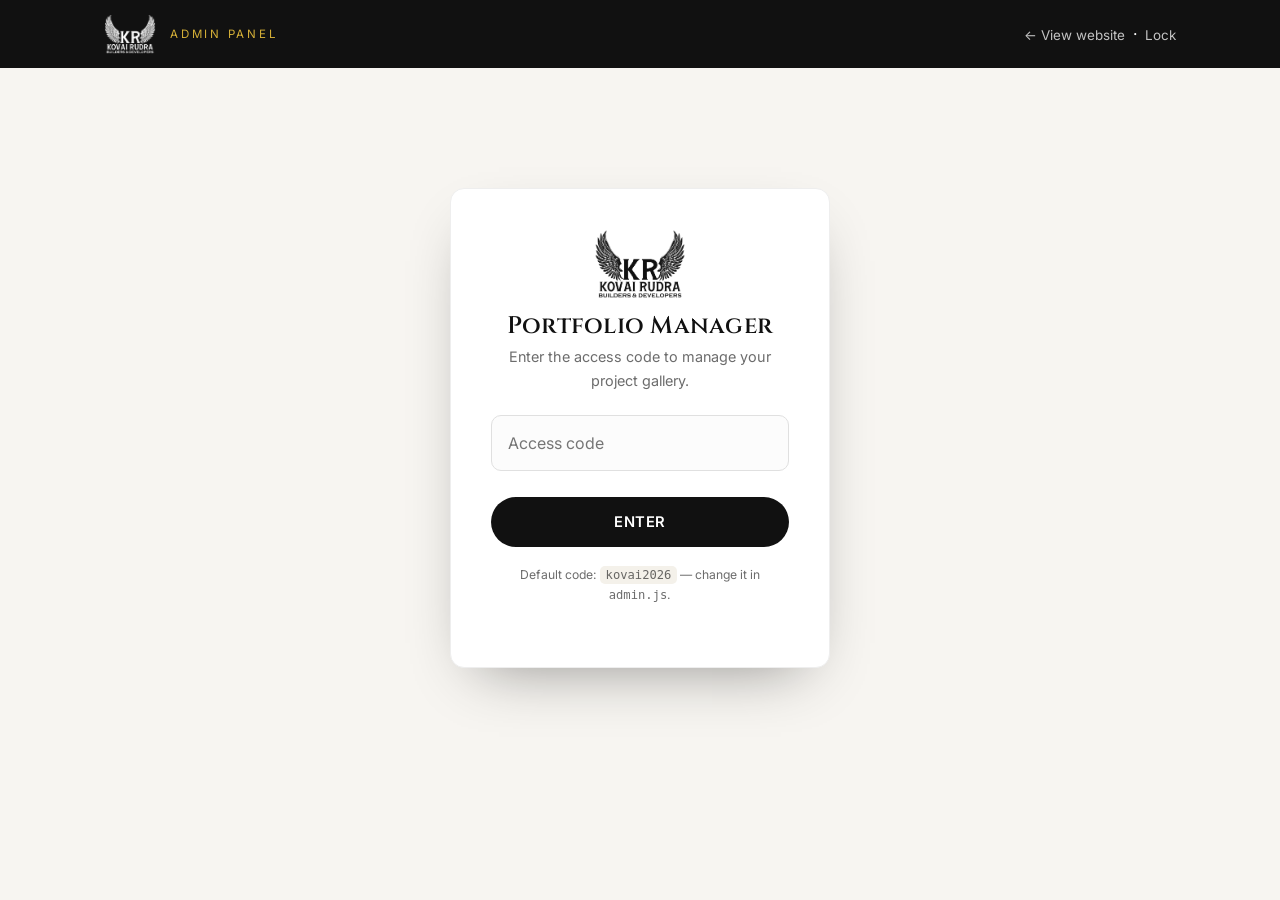
<file: admin.html>
<!DOCTYPE html>
<html lang="en">
<head>
<meta charset="UTF-8">
<meta name="viewport" content="width=device-width, initial-scale=1">
<meta name="robots" content="noindex, nofollow">
<title>Admin · Kovai Rudra Builders & Developers</title>
<link rel="icon" type="image/png" href="assets/img/logo-dark.png">
<link rel="preconnect" href="https://fonts.googleapis.com">
<link rel="preconnect" href="https://fonts.gstatic.com" crossorigin>
<link href="https://fonts.googleapis.com/css2?family=Cinzel:wght@500;600&family=Inter:wght@400;500;600;700&display=swap" rel="stylesheet">
<link rel="stylesheet" href="assets/css/styles.css">
<style>
  body{background:var(--bone)}
  .abar{background:var(--onyx);color:#fff;padding:14px 0;position:sticky;top:0;z-index:30}
  .abar .wrap{display:flex;align-items:center;justify-content:space-between;gap:16px}
  .abar img{height:40px}
  .abar .tag{font-size:.72rem;letter-spacing:.24em;text-transform:uppercase;color:var(--gold)}
  .abar a{font-size:.84rem;color:rgba(255,255,255,.75)}
  .abar a:hover{color:var(--gold)}
  .gate{min-height:80vh;display:grid;place-items:center;padding:40px 20px}
  .gate__card{background:#fff;border:1px solid #eee;border-radius:var(--r);box-shadow:var(--shadow);padding:40px;max-width:380px;width:100%;text-align:center}
  .gate__card h1{font-size:1.5rem;margin:14px 0 6px}
  .gate__card p{color:var(--ink-60);font-size:.9rem;margin:0 0 22px}
  .gate__card img{height:70px;margin:0 auto}
  .panel{max-width:1100px;margin:0 auto;padding:38px var(--pad) 90px}
  .panel__head{display:flex;justify-content:space-between;align-items:flex-end;flex-wrap:wrap;gap:16px;margin-bottom:28px}
  .panel__head h1{font-size:clamp(1.6rem,3vw,2.2rem);margin:0}
  .panel__head p{color:var(--ink-60);margin:6px 0 0}
  .tools{display:flex;gap:10px;flex-wrap:wrap}
  .alist{display:grid;grid-template-columns:repeat(auto-fill,minmax(250px,1fr));gap:16px;margin-bottom:40px}
  .arow{background:#fff;border:1px solid #ececec;border-radius:var(--r);overflow:hidden;display:flex;flex-direction:column}
  .arow img{height:150px;object-fit:cover;width:100%;background:#eee}
  .arow__b{padding:16px 18px;flex:1;display:flex;flex-direction:column}
  .arow__b .cat{font-size:.68rem;letter-spacing:.16em;text-transform:uppercase;color:var(--gold-deep);font-weight:700}
  .arow__b h3{font-family:var(--f-body);font-size:1.05rem;margin:6px 0 4px}
  .arow__b .meta{font-size:.84rem;color:var(--ink-60);margin-bottom:14px}
  .arow__act{display:flex;gap:8px;margin-top:auto}
  .mini{padding:9px 14px;font-size:.78rem;border-radius:8px;border:1px solid #e0e0e0;background:#fff;font-weight:600;letter-spacing:.03em}
  .mini:hover{border-color:var(--gold)}
  .mini.del{color:#c0392b;border-color:#f0c9c4}
  .mini.del:hover{background:#fdf2f1;border-color:#c0392b}
  .form2{background:#fff;border:1px solid #ececec;border-radius:var(--r);box-shadow:var(--shadow);padding:clamp(22px,4vw,36px)}
  .form2 h2{font-family:var(--f-body);font-size:1.2rem;margin:0 0 4px}
  .form2 .sub{color:var(--ink-60);font-size:.88rem;margin:0 0 22px}
  .g2{display:grid;grid-template-columns:1fr 1fr;gap:16px}
  @media(max-width:560px){.g2{grid-template-columns:1fr}}
  .preview{margin-top:6px;height:120px;border-radius:10px;border:1px dashed #d8d8d8;background:#fafafa center/cover no-repeat;display:grid;place-items:center;color:#aaa;font-size:.8rem}
  .docbox{background:#fff;border:1px solid #ececec;border-radius:var(--r);padding:28px 30px;margin-top:30px}
  .docbox h2{font-family:var(--f-body);font-size:1.1rem;margin:0 0 10px}
  .docbox p,.docbox li{font-size:.9rem;color:var(--graphite)}
  .docbox code{background:#f4f1ea;padding:2px 6px;border-radius:5px;font-size:.84em}
  .docbox pre{background:var(--onyx);color:#e8e8e8;padding:18px;border-radius:10px;overflow:auto;font-size:.8rem;line-height:1.5}
  .docbox pre .c{color:var(--gold)}
  .toast{position:fixed;left:50%;bottom:26px;transform:translate(-50%,80px);background:var(--onyx);color:#fff;padding:13px 24px;border-radius:999px;font-size:.88rem;box-shadow:var(--shadow);transition:.4s var(--ease);z-index:50;border:1px solid var(--line)}
  .toast.show{transform:translate(-50%,0)}
  .hidden{display:none!important}
</style>
</head>
<body>

<div class="abar">
  <div class="wrap">
    <span style="display:flex;align-items:center;gap:14px"><img src="assets/img/logo-light.png" alt="Kovai Rudra"><span class="tag">Admin Panel</span></span>
    <span><a href="index.html">← View website</a> &nbsp;·&nbsp; <a href="#" id="logout">Lock</a></span>
  </div>
</div>

<!-- GATE -->
<div class="gate" id="gate">
  <div class="gate__card">
    <img src="assets/img/logo-dark.png" alt="Kovai Rudra Builders & Developers">
    <h1>Portfolio Manager</h1>
    <p>Enter the access code to manage your project gallery.</p>
    <div class="field" style="text-align:left">
      <input type="password" id="pass" placeholder="Access code" style="width:100%;padding:14px 16px;border:1px solid #e0e0e0;border-radius:10px;font:inherit">
      <span class="err" id="passErr" style="color:#c0392b;font-size:.82rem;display:none;margin-top:6px">Incorrect code. Try again.</span>
    </div>
    <button class="btn btn--dark" id="enter" style="width:100%;margin-top:8px">Enter</button>
    <p style="font-size:.76rem;margin-top:18px">Default code: <code style="background:#f4f1ea;padding:2px 6px;border-radius:5px">kovai2026</code> — change it in <code>admin.js</code>.</p>
  </div>
</div>

<!-- PANEL -->
<main class="panel hidden" id="panel">
  <div class="panel__head">
    <div>
      <h1>Manage Portfolio</h1>
      <p>Add, edit or remove the projects shown in your website gallery.</p>
    </div>
    <div class="tools">
      <button class="btn btn--dark" id="newBtn">+ Add Project</button>
      <button class="mini" id="resetBtn">Reset to samples</button>
    </div>
  </div>

  <div class="alist" id="alist"><!-- injected --></div>

  <!-- editor -->
  <form class="form2" id="editor">
    <h2 id="edTitle">Add a project</h2>
    <p class="sub">Fill in the details below. Changes appear on your live gallery instantly.</p>
    <input type="hidden" id="edIndex" value="-1">
    <div class="g2">
      <div class="field"><label for="edName">Project name</label><input id="edName" placeholder="e.g. Modern Family Residence" required></div>
      <div class="field"><label for="edCat">Category</label>
        <select id="edCat" style="width:100%;padding:14px 16px;border:1px solid #e0e0e0;border-radius:10px;font:inherit;background:#fcfcfc">
          <option>Residential</option><option>Commercial</option><option>Development</option>
        </select>
      </div>
      <div class="field"><label for="edLoc">Location</label><input id="edLoc" placeholder="e.g. Saravanampatti, Coimbatore"></div>
      <div class="field"><label for="edYear">Completion year</label><input id="edYear" placeholder="e.g. 2025"></div>
    </div>
    <div class="field"><label for="edDesc">Description</label><textarea id="edDesc" placeholder="A short description of the project…"></textarea></div>
    <div class="g2">
      <div class="field"><label for="edUrl">Image URL</label><input id="edUrl" placeholder="assets/img/your-photo.jpg or https://…"></div>
      <div class="field"><label for="edFile">…or upload a photo</label><input id="edFile" type="file" accept="image/*" style="width:100%;padding:11px;border:1px solid #e0e0e0;border-radius:10px;font:inherit;background:#fcfcfc"></div>
    </div>
    <div class="preview" id="edPreview">Image preview</div>
    <div style="display:flex;gap:12px;margin-top:22px;flex-wrap:wrap">
      <button type="submit" class="btn btn--gold">Save project</button>
      <button type="button" class="mini" id="cancelBtn">Clear</button>
    </div>
  </form>

  <!-- Firebase upgrade docs -->
  <div class="docbox">
    <h2>Going live for everyone (Firebase / Supabase)</h2>
    <p>This panel saves projects to the <strong>browser's local storage</strong>, so it works instantly with no setup — perfect for managing the gallery on one device. To make changes appear for <em>every visitor</em> on every device, connect a free cloud database. The code is already structured for an easy swap:</p>
    <ul>
      <li>Create a free <strong>Firebase</strong> project and enable <strong>Firestore</strong> + <strong>Storage</strong> (or use <strong>Supabase</strong>).</li>
      <li>Replace the three <code>store.*</code> helpers in <code>admin.js</code> and the loader in <code>main.js</code> with the calls below.</li>
      <li>Enable <strong>Firebase Authentication</strong> for real, secure admin login (the access code here is a simple gate, not full security).</li>
    </ul>
    <pre><span class="c">// 1) load the SDK in admin.html &amp; index.html</span>
import { initializeApp } from "https://www.gstatic.com/firebasejs/10.x/firebase-app.js";
import { getFirestore, collection, getDocs, addDoc, doc, updateDoc, deleteDoc }
  from "https://www.gstatic.com/firebasejs/10.x/firebase-firestore.js";

const app = initializeApp({ /* your config */ });
const db  = getFirestore(app);

<span class="c">// 2) read projects on the website (main.js)</span>
const snap = await getDocs(collection(db, "projects"));
const projects = snap.docs.map(d =&gt; ({ id: d.id, ...d.data() }));

<span class="c">// 3) add / edit / delete in the admin (admin.js)</span>
await addDoc(collection(db, "projects"), project);
await updateDoc(doc(db, "projects", id), project);
await deleteDoc(doc(db, "projects", id));</pre>
    <p style="margin-bottom:0">Upload photos to Firebase Storage and save the returned URL in the project's <code>img</code> field. That's the whole upgrade — the rest of the site stays exactly as it is.</p>
  </div>
</main>

<div class="toast" id="toast"></div>
<script src="assets/js/admin.js"></script>
</body>
</html>
</file>
<file: assets/css/styles.css>
/* =========================================================
   KOVAI RUDRA BUILDERS & DEVELOPERS
   Luxury Black & Gold — design system
   Display: Cinzel (engraved, legacy)  ·  Accent: Cormorant Garamond (italic)
   Body/UI: Inter
   ========================================================= */

:root{
  --onyx:#111111;
  --graphite:#2E2E2E;
  --gold:#D4AF37;
  --gold-deep:#a9821f;     /* darker gold for text on white (contrast) */
  --white:#FFFFFF;
  --bone:#F7F5F1;          /* warm off-white alt sections */
  --line:rgba(212,175,55,.28);
  --ink-60:rgba(17,17,17,.62);
  --paper-60:rgba(255,255,255,.66);

  --maxw:1200px;
  --pad:clamp(20px,5vw,64px);
  --r:14px;
  --shadow:0 24px 60px -28px rgba(0,0,0,.45);
  --ease:cubic-bezier(.22,.61,.36,1);

  --f-display:"Cinzel",Georgia,serif;
  --f-accent:"Cormorant Garamond",Georgia,serif;
  --f-body:"Inter",system-ui,-apple-system,Segoe UI,Roboto,sans-serif;
}

*{box-sizing:border-box}
html{scroll-behavior:smooth}
body{
  margin:0;
  font-family:var(--f-body);
  color:var(--onyx);
  background:var(--white);
  line-height:1.65;
  -webkit-font-smoothing:antialiased;
  overflow-x:hidden;
}
img{max-width:100%;display:block}
a{color:inherit;text-decoration:none}
button{font-family:inherit;cursor:pointer}
:focus-visible{outline:2px solid var(--gold);outline-offset:3px;border-radius:4px}

/* ---------- shared layout ---------- */
.wrap{max-width:var(--maxw);margin:0 auto;padding-inline:var(--pad)}
.section{padding-block:clamp(64px,9vw,128px)}
.section--dark{background:var(--onyx);color:var(--white)}
.section--bone{background:var(--bone)}

.eyebrow{
  display:inline-flex;align-items:center;gap:12px;
  font-size:.74rem;font-weight:600;letter-spacing:.28em;text-transform:uppercase;
  color:var(--gold-deep);margin:0 0 18px;
}
.section--dark .eyebrow{color:var(--gold)}
.eyebrow::before{content:"";width:34px;height:1px;background:currentColor;display:inline-block}

h1,h2,h3{font-family:var(--f-display);font-weight:600;line-height:1.12;letter-spacing:.01em}
.h-section{font-size:clamp(1.7rem,4vw,2.9rem);margin:0 0 22px}
.lead{font-size:clamp(1.02rem,1.4vw,1.18rem);color:var(--ink-60);max-width:62ch}
.section--dark .lead{color:var(--paper-60)}

/* ---------- buttons ---------- */
.btn{
  display:inline-flex;align-items:center;justify-content:center;gap:10px;
  padding:15px 30px;font-weight:600;font-size:.92rem;letter-spacing:.04em;
  border-radius:999px;border:1px solid transparent;transition:.3s var(--ease);
  text-transform:uppercase;
}
.btn--gold{background:var(--gold);color:#1a1407;box-shadow:0 14px 30px -14px rgba(212,175,55,.7)}
.btn--gold:hover{background:#e6c558;transform:translateY(-2px)}
.btn--ghost{background:transparent;color:var(--white);border-color:rgba(255,255,255,.45)}
.btn--ghost:hover{border-color:var(--gold);color:var(--gold)}
.btn--dark{background:var(--onyx);color:#fff}
.btn--dark:hover{background:var(--graphite);transform:translateY(-2px)}

/* =========================================================
   NAVBAR
   ========================================================= */
.nav{
  position:fixed;inset:0 0 auto 0;z-index:60;
  transition:background .4s var(--ease),box-shadow .4s var(--ease),padding .4s var(--ease);
  padding:18px 0;
}
.nav__row{display:flex;align-items:center;justify-content:space-between;gap:24px}
.nav__logo{display:flex;align-items:center}
.nav__logo img{height:54px;width:auto;transition:height .4s var(--ease)}
.nav__links{display:flex;align-items:center;gap:34px;list-style:none;margin:0;padding:0}
.nav__links a{
  position:relative;font-size:.86rem;font-weight:500;letter-spacing:.05em;
  text-transform:uppercase;color:#fff;padding:6px 0;transition:color .25s;
}
.nav__links a::after{
  content:"";position:absolute;left:0;bottom:0;height:1.5px;width:0;background:var(--gold);
  transition:width .3s var(--ease);
}
.nav__links a:hover,.nav__links a.active{color:var(--gold)}
.nav__links a:hover::after,.nav__links a.active::after{width:100%}
.nav__cta{padding:11px 22px;font-size:.8rem}

.nav.scrolled{background:rgba(12,12,12,.92);backdrop-filter:blur(12px);box-shadow:0 1px 0 var(--line),0 18px 40px -30px #000;padding:12px 0}
.nav.scrolled .nav__logo img{height:44px}

.nav__burger{display:none;flex-direction:column;gap:6px;background:none;border:0;padding:8px}
.nav__burger span{width:26px;height:2px;background:#fff;transition:.3s var(--ease)}
.nav.scrolled .nav__burger span,.nav--solid .nav__burger span{background:#fff}

/* mobile menu */
@media(max-width:920px){
  .nav__burger{display:flex}
  .nav__links{
    position:fixed;inset:0 0 0 auto;width:min(82vw,340px);
    background:rgba(10,10,10,.98);backdrop-filter:blur(8px);
    flex-direction:column;align-items:flex-start;gap:6px;
    padding:108px 32px 40px;transform:translateX(100%);transition:transform .42s var(--ease);
    box-shadow:-30px 0 60px -30px #000;
  }
  .nav__links.open{transform:translateX(0)}
  .nav__links a{font-size:1.05rem;width:100%;padding:14px 0;border-bottom:1px solid rgba(255,255,255,.07)}
  .nav__links .nav__cta{margin-top:20px;border:1px solid var(--gold);border-radius:999px;justify-content:center}
  .nav__burger.open span:nth-child(1){transform:translateY(8px) rotate(45deg)}
  .nav__burger.open span:nth-child(2){opacity:0}
  .nav__burger.open span:nth-child(3){transform:translateY(-8px) rotate(-45deg)}
}

/* =========================================================
   HERO
   ========================================================= */
.hero{position:relative;min-height:100svh;display:flex;align-items:center;color:#fff;isolation:isolate}
.hero__bg{position:absolute;inset:0;z-index:-2}
.hero__bg img{width:100%;height:100%;object-fit:cover}
.hero__bg::after{
  content:"";position:absolute;inset:0;
  background:
    linear-gradient(100deg,rgba(8,8,8,.94) 0%,rgba(10,10,10,.72) 42%,rgba(10,10,10,.30) 100%),
    linear-gradient(0deg,rgba(8,8,8,.85),transparent 45%);
}
.hero__grid{position:absolute;inset:0;z-index:-1;opacity:.5;
  background-image:linear-gradient(var(--line) 1px,transparent 1px),linear-gradient(90deg,var(--line) 1px,transparent 1px);
  background-size:64px 64px;
  -webkit-mask-image:radial-gradient(120% 90% at 12% 60%,#000 0%,transparent 70%);
          mask-image:radial-gradient(120% 90% at 12% 60%,#000 0%,transparent 70%);
}
.hero__inner{padding-block:140px 90px;max-width:760px}
.hero__logo{height:88px;width:auto;margin-bottom:30px}
.hero h1{
  font-size:clamp(2.1rem,6vw,4.4rem);line-height:1.05;margin:0 0 14px;letter-spacing:.02em;
}
.hero h1 span{color:var(--gold)}
.hero__tag{font-family:var(--f-accent);font-style:italic;font-size:clamp(1.4rem,3vw,2rem);color:var(--gold);margin:0 0 26px;font-weight:500}
.hero__desc{color:rgba(255,255,255,.82);max-width:60ch;margin:0 0 26px}
.hero__feat{list-style:none;display:grid;grid-template-columns:1fr 1fr;gap:10px 28px;margin:0 0 36px;padding:0;max-width:560px}
.hero__feat li{display:flex;align-items:center;gap:11px;font-size:.95rem;color:rgba(255,255,255,.9)}
.hero__feat svg{flex:0 0 auto;color:var(--gold)}
.hero__btns{display:flex;flex-wrap:wrap;gap:16px}
.hero__scroll{position:absolute;left:50%;bottom:26px;transform:translateX(-50%);z-index:1;color:rgba(255,255,255,.6);font-size:.7rem;letter-spacing:.3em;text-transform:uppercase;display:flex;flex-direction:column;align-items:center;gap:10px}
.hero__scroll i{width:1px;height:42px;background:linear-gradient(var(--gold),transparent);animation:drop 1.8s var(--ease) infinite}
@keyframes drop{0%{transform:scaleY(0);transform-origin:top}45%{transform:scaleY(1);transform-origin:top}55%{transform:scaleY(1);transform-origin:bottom}100%{transform:scaleY(0);transform-origin:bottom}}
@media(max-width:560px){.hero__feat{grid-template-columns:1fr}.hero__btns .btn{flex:1}}

/* =========================================================
   ABOUT
   ========================================================= */
.about__grid{display:grid;grid-template-columns:1.05fr .95fr;gap:clamp(32px,5vw,72px);align-items:center}
.about__media{position:relative}
.about__media img{border-radius:var(--r);box-shadow:var(--shadow);width:100%;aspect-ratio:4/5;object-fit:cover}
.about__media .stamp{
  position:absolute;left:-22px;bottom:34px;background:var(--onyx);color:#fff;
  border:1px solid var(--line);border-radius:var(--r);padding:20px 24px;box-shadow:var(--shadow);
}
.about__media .stamp b{font-family:var(--f-display);color:var(--gold);font-size:2rem;display:block;line-height:1}
.about__media .stamp span{font-size:.74rem;letter-spacing:.18em;text-transform:uppercase;color:rgba(255,255,255,.7)}
.about p{margin:0 0 18px;color:var(--ink-60)}
.about p strong{color:var(--onyx)}
.stat-row{display:flex;flex-wrap:wrap;gap:14px;margin-top:28px}
.stat{flex:1 1 130px;border:1px solid #ececec;border-radius:var(--r);padding:18px 20px;background:#fff}
.stat b{font-family:var(--f-display);font-size:1.8rem;color:var(--gold-deep);display:block;line-height:1}
.stat span{font-size:.82rem;color:var(--ink-60)}
@media(max-width:820px){.about__grid{grid-template-columns:1fr}.about__media .stamp{left:auto;right:18px}}

/* =========================================================
   SERVICES
   ========================================================= */
.grid-3{display:grid;grid-template-columns:repeat(3,1fr);gap:22px}
@media(max-width:900px){.grid-3{grid-template-columns:1fr 1fr}}
@media(max-width:560px){.grid-3{grid-template-columns:1fr}}

.scard{
  position:relative;background:#fff;border:1px solid #ededed;border-radius:var(--r);
  padding:34px 30px 32px;transition:.4s var(--ease);overflow:hidden;
}
.scard::before{content:"";position:absolute;inset:0 0 auto 0;height:3px;background:var(--gold);transform:scaleX(0);transform-origin:left;transition:transform .4s var(--ease)}
.scard:hover{transform:translateY(-6px);box-shadow:var(--shadow);border-color:transparent}
.scard:hover::before{transform:scaleX(1)}
.scard__ico{width:58px;height:58px;border-radius:12px;display:grid;place-items:center;background:rgba(212,175,55,.12);color:var(--gold-deep);margin-bottom:22px;transition:.4s var(--ease)}
.scard:hover .scard__ico{background:var(--onyx);color:var(--gold)}
.scard h3{font-size:1.18rem;margin:0 0 10px}
.scard p{margin:0;color:var(--ink-60);font-size:.95rem}
.scard__no{position:absolute;top:26px;right:28px;font-family:var(--f-display);color:#ededed;font-size:1.2rem;transition:.4s}
.scard:hover .scard__no{color:var(--gold)}

/* =========================================================
   WHY CHOOSE US  (dark)
   ========================================================= */
.why__grid{display:grid;grid-template-columns:repeat(3,1fr);gap:1px;background:rgba(255,255,255,.08);border:1px solid rgba(255,255,255,.08);border-radius:var(--r);overflow:hidden}
@media(max-width:900px){.why__grid{grid-template-columns:1fr 1fr}}
@media(max-width:560px){.why__grid{grid-template-columns:1fr}}
.wcard{background:var(--onyx);padding:38px 32px;transition:background .4s var(--ease)}
.wcard:hover{background:#171513}
.wcard__n{font-family:var(--f-display);color:var(--gold);font-size:1.05rem;letter-spacing:.1em;margin-bottom:18px}
.wcard h3{font-size:1.12rem;color:#fff;margin:0 0 10px}
.wcard p{margin:0;color:var(--paper-60);font-size:.93rem}

/* =========================================================
   PROJECTS
   ========================================================= */
.proj__head{display:flex;justify-content:space-between;align-items:flex-end;gap:24px;flex-wrap:wrap;margin-bottom:38px}
.filters{display:flex;gap:10px;flex-wrap:wrap}
.filters button{
  border:1px solid #e2e2e2;background:#fff;border-radius:999px;padding:9px 20px;
  font-size:.82rem;font-weight:600;letter-spacing:.04em;color:var(--graphite);transition:.3s var(--ease);text-transform:uppercase;
}
.filters button:hover{border-color:var(--gold)}
.filters button.active{background:var(--onyx);color:#fff;border-color:var(--onyx)}
.gallery{display:grid;grid-template-columns:repeat(3,1fr);gap:18px}
@media(max-width:900px){.gallery{grid-template-columns:1fr 1fr}}
@media(max-width:560px){.gallery{grid-template-columns:1fr}}
.pcard{position:relative;border-radius:var(--r);overflow:hidden;cursor:pointer;background:#000;aspect-ratio:4/3}
.pcard img{width:100%;height:100%;object-fit:cover;transition:transform .6s var(--ease);opacity:.96}
.pcard:hover img{transform:scale(1.07)}
.pcard__ov{
  position:absolute;inset:0;display:flex;flex-direction:column;justify-content:flex-end;
  padding:24px;color:#fff;
  background:linear-gradient(to top,rgba(8,8,8,.86) 6%,rgba(8,8,8,.18) 55%,transparent);
  opacity:0;transform:translateY(10px);transition:.4s var(--ease);
}
.pcard:hover .pcard__ov{opacity:1;transform:none}
.pcard__cat{font-size:.7rem;letter-spacing:.22em;text-transform:uppercase;color:var(--gold);margin-bottom:8px}
.pcard__ov h3{font-size:1.2rem;margin:0 0 4px}
.pcard__meta{font-size:.85rem;color:rgba(255,255,255,.78)}
.pcard__plus{position:absolute;top:18px;right:18px;width:38px;height:38px;border-radius:50%;background:rgba(212,175,55,.92);color:#1a1407;display:grid;place-items:center;font-size:1.3rem;opacity:0;transform:scale(.7);transition:.4s var(--ease)}
.pcard:hover .pcard__plus{opacity:1;transform:none}

/* lightbox */
.lb{position:fixed;inset:0;z-index:120;background:rgba(6,6,6,.94);display:none;place-items:center;padding:24px}
.lb.open{display:grid}
.lb__inner{max-width:980px;width:100%;text-align:center}
.lb__inner img{max-height:74vh;width:auto;margin:0 auto 18px;border-radius:10px;box-shadow:var(--shadow)}
.lb__cat{color:var(--gold);letter-spacing:.22em;text-transform:uppercase;font-size:.74rem}
.lb__inner h3{color:#fff;font-size:1.5rem;margin:8px 0 4px}
.lb__inner p{color:rgba(255,255,255,.7);margin:0}
.lb__close{position:absolute;top:22px;right:26px;background:none;border:0;color:#fff;font-size:2.2rem;line-height:1}
.lb__nav{position:absolute;top:50%;transform:translateY(-50%);background:rgba(255,255,255,.08);border:1px solid rgba(255,255,255,.2);color:#fff;width:50px;height:50px;border-radius:50%;font-size:1.4rem;display:grid;place-items:center}
.lb__nav.prev{left:24px}.lb__nav.next{right:24px}
.lb__nav:hover{background:var(--gold);color:#1a1407;border-color:var(--gold)}
@media(max-width:560px){.lb__nav{display:none}}

/* =========================================================
   TESTIMONIALS
   ========================================================= */
.tslider{position:relative;max-width:860px;margin:0 auto;text-align:center;min-height:230px}
.tquote{color:var(--gold);font-family:var(--f-display);font-size:3rem;line-height:1;margin-bottom:18px}
.tslide{position:absolute;inset:0;opacity:0;transform:translateY(14px);transition:.6s var(--ease);pointer-events:none}
.tslide.on{position:relative;opacity:1;transform:none;pointer-events:auto}
.tslide p{font-family:var(--f-accent);font-style:italic;font-size:clamp(1.4rem,3vw,2rem);color:#fff;margin:0 0 24px;font-weight:500;line-height:1.4}
.tslide .who{font-size:.8rem;letter-spacing:.18em;text-transform:uppercase;color:var(--paper-60)}
.tdots{display:flex;gap:10px;justify-content:center;margin-top:34px}
.tdots button{width:9px;height:9px;border-radius:50%;border:0;background:rgba(255,255,255,.28);transition:.3s}
.tdots button.on{background:var(--gold);width:30px;border-radius:999px}

/* =========================================================
   CONTACT
   ========================================================= */
.contact__grid{display:grid;grid-template-columns:.95fr 1.05fr;gap:clamp(28px,4vw,56px)}
@media(max-width:860px){.contact__grid{grid-template-columns:1fr}}
.cinfo li{display:flex;gap:16px;align-items:flex-start;margin-bottom:22px;list-style:none}
.cinfo ul{padding:0;margin:0 0 8px}
.cinfo .ic{flex:0 0 auto;width:46px;height:46px;border-radius:11px;background:rgba(212,175,55,.12);color:var(--gold-deep);display:grid;place-items:center}
.cinfo .lbl{font-size:.74rem;letter-spacing:.16em;text-transform:uppercase;color:var(--ink-60)}
.cinfo .val{font-size:1.06rem;font-weight:600;color:var(--onyx)}
.cinfo .val:hover{color:var(--gold-deep)}
.map{margin-top:14px;border-radius:var(--r);overflow:hidden;border:1px solid #eaeaea;box-shadow:var(--shadow)}
.map iframe{width:100%;height:230px;border:0;display:block;filter:grayscale(.4) contrast(1.05)}

.form{background:#fff;border:1px solid #ededed;border-radius:var(--r);padding:clamp(24px,4vw,40px);box-shadow:var(--shadow)}
.field{margin-bottom:18px}
.field label{display:block;font-size:.78rem;font-weight:600;letter-spacing:.08em;text-transform:uppercase;color:var(--graphite);margin-bottom:8px}
.field input,.field textarea{
  width:100%;padding:14px 16px;border:1px solid #e0e0e0;border-radius:10px;font:inherit;
  background:#fcfcfc;transition:.25s var(--ease);
}
.field textarea{min-height:120px;resize:vertical}
.field input:focus,.field textarea:focus{outline:0;border-color:var(--gold);background:#fff;box-shadow:0 0 0 3px rgba(212,175,55,.15)}
.field .err{display:none;color:#c0392b;font-size:.8rem;margin-top:6px}
.field.invalid input,.field.invalid textarea{border-color:#e07a6f;background:#fef7f6}
.field.invalid .err{display:block}
.form__row{display:grid;grid-template-columns:1fr 1fr;gap:16px}
@media(max-width:480px){.form__row{grid-template-columns:1fr}}
.form__note{font-size:.82rem;color:var(--ink-60);margin:10px 0 0}
.form__ok{display:none;margin-top:16px;padding:14px 16px;border-radius:10px;background:rgba(212,175,55,.14);border:1px solid var(--line);color:#5b4a12;font-size:.92rem}
.form__ok.show{display:block}

/* =========================================================
   FOOTER
   ========================================================= */
.foot{background:#0a0a0a;color:rgba(255,255,255,.66);padding-top:64px}
.foot__grid{display:grid;grid-template-columns:1.4fr 1fr 1fr;gap:40px;padding-bottom:48px;border-bottom:1px solid rgba(255,255,255,.08)}
@media(max-width:760px){.foot__grid{grid-template-columns:1fr;gap:32px}}
.foot__logo{height:64px;width:auto;margin-bottom:20px}
.foot p{margin:0 0 10px;max-width:38ch}
.foot__tag{font-family:var(--f-accent);font-style:italic;color:var(--gold);font-size:1.2rem}
.foot h4{font-family:var(--f-body);font-size:.78rem;letter-spacing:.2em;text-transform:uppercase;color:#fff;margin:0 0 20px}
.foot__links{list-style:none;padding:0;margin:0;display:grid;gap:12px}
.foot__links a{font-size:.95rem;transition:.25s}
.foot__links a:hover{color:var(--gold);padding-left:4px}
.foot__bottom{display:flex;justify-content:space-between;gap:16px;flex-wrap:wrap;padding:22px 0 30px;font-size:.84rem}
.foot__bottom a:hover{color:var(--gold)}

/* =========================================================
   FLOATING ACTIONS
   ========================================================= */
.fab{position:fixed;right:20px;bottom:20px;z-index:80;display:flex;flex-direction:column;gap:12px}
.fab a{width:56px;height:56px;border-radius:50%;display:grid;place-items:center;color:#fff;box-shadow:0 12px 28px -10px rgba(0,0,0,.5);transition:.3s var(--ease)}
.fab a:hover{transform:translateY(-3px) scale(1.05)}
.fab .wa{background:#25D366}
.fab .call{background:var(--gold);color:#1a1407;display:none}
.fab .wa::after{content:"";position:absolute;width:56px;height:56px;border-radius:50%;border:2px solid #25D366;animation:pulse 2.2s ease-out infinite}
@keyframes pulse{0%{transform:scale(1);opacity:.7}100%{transform:scale(1.7);opacity:0}}
@media(max-width:920px){.fab .call{display:grid}}

/* =========================================================
   SCROLL REVEAL
   ========================================================= */
.reveal{opacity:0;transform:translateY(26px);transition:opacity .7s var(--ease),transform .7s var(--ease)}
.reveal.in-view{opacity:1;transform:none}
.reveal[data-d="1"]{transition-delay:.08s}
.reveal[data-d="2"]{transition-delay:.16s}
.reveal[data-d="3"]{transition-delay:.24s}
.reveal[data-d="4"]{transition-delay:.32s}
.reveal[data-d="5"]{transition-delay:.4s}

@media(prefers-reduced-motion:reduce){
  *{animation:none!important;transition:none!important;scroll-behavior:auto!important}
  .reveal{opacity:1;transform:none}
}
@media (max-width: 768px) {

  .nav_links {
    position: fixed;
    top: 0;
    left: 0;
    right: -100%;
    width: 100vw;
    height: 100vh;
    background: #000;
    background-color: #000;

    z-index: 99999;
    isolation: isolate;

    opacity: 1;
    visibility: visible;

    overflow-y: auto;
    padding-top: 120px;

    display: flex;
    flex-direction: column;
    justify-content: flex-start;
    align-items: center;
    gap: 20px;

    transition: right 0.3s ease;
  }

  .nav_links.open {
    right: 0;
  }

  .nav_links a {
    font-size: 28px;
  }
}
</file>
